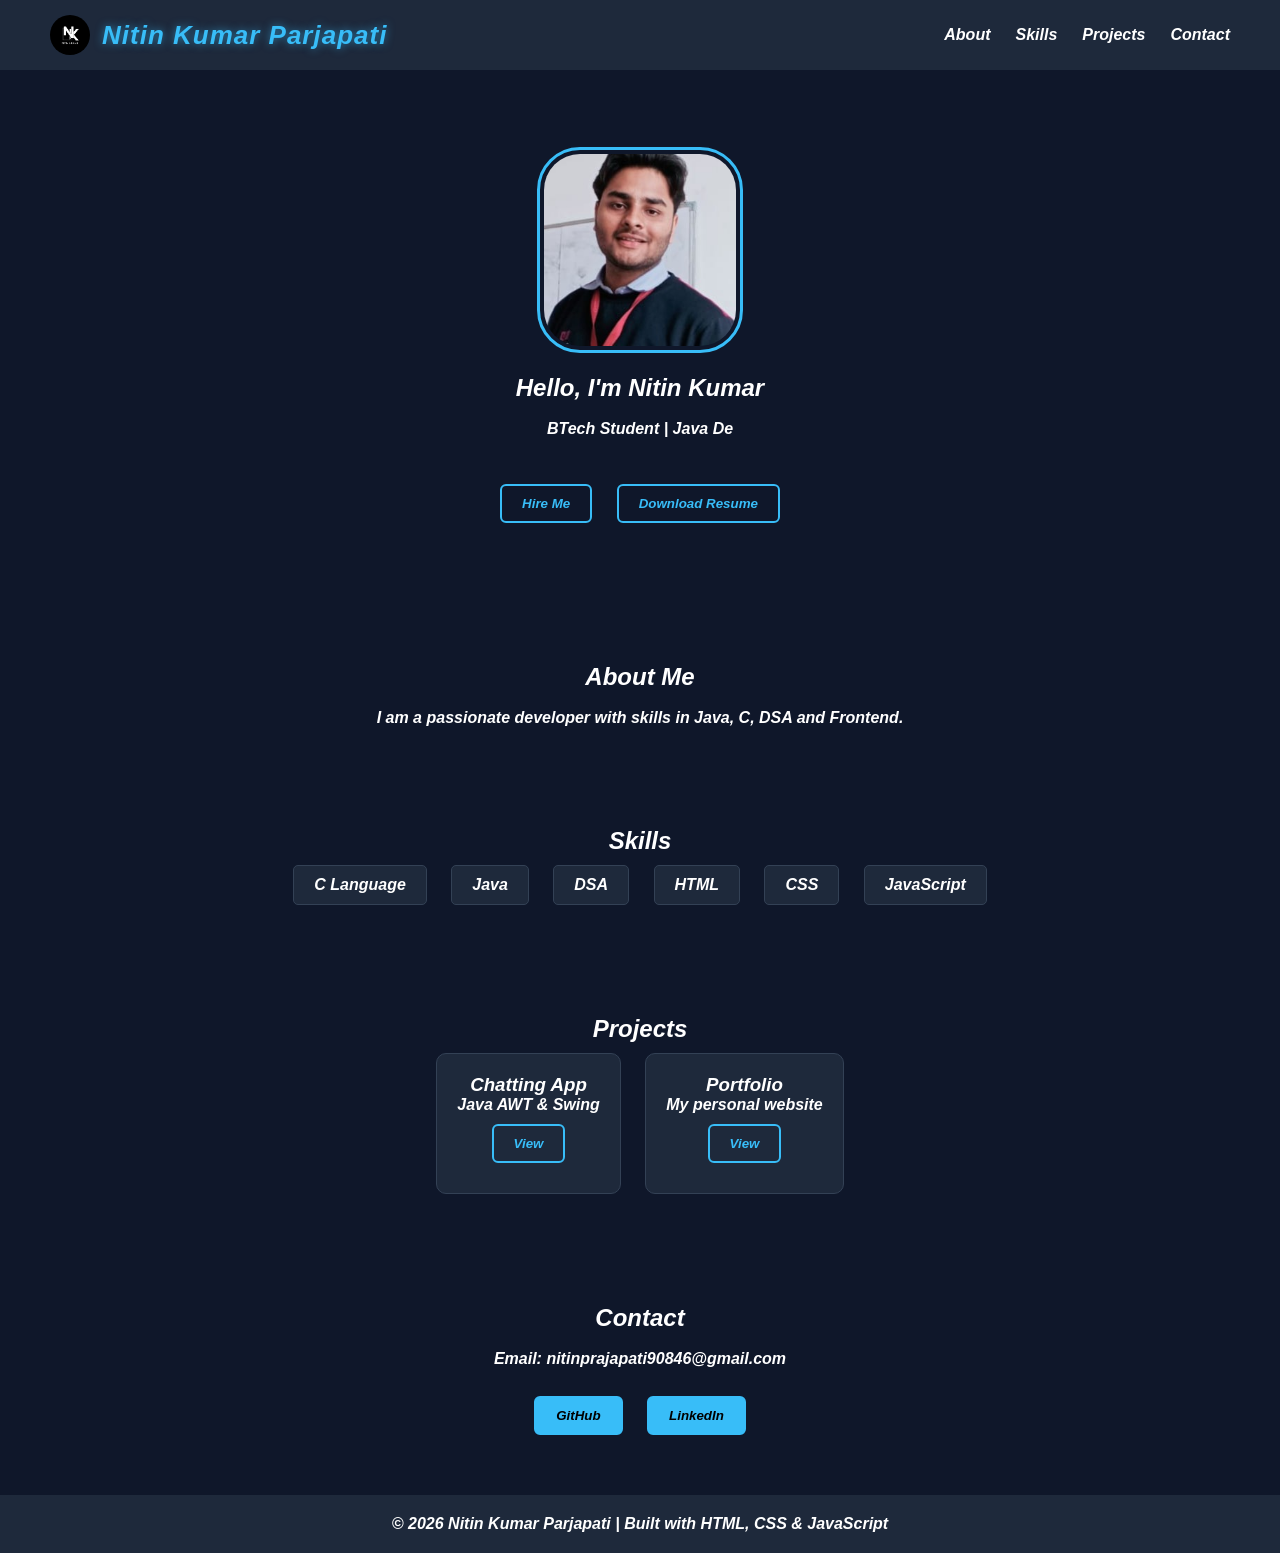
<file: index.html>
<!DOCTYPE html>
<html lang="en">
<head>
    <meta charset="UTF-8">
    <title>Nitin Portfolio</title>
     <link href="https://fonts.googleapis.com/css2?family=Great+Vibes&display=swap" rel="stylesheet">
    <link rel="stylesheet" href="portfoliocss.css">
   
</head>
<body>

    <!-- NAVBAR -->
    <nav>
        <h1 class="logo">
    <img src="Black and White Modern Personal Logo.png" class="logo-img"> Nitin Kumar Parjapati
</h1>
      
        <ul>
            <li onclick="scrollToSection('about')">About</li>
            <li onclick="scrollToSection('skills')">Skills</li>
            <li onclick="scrollToSection('projects')">Projects</li>
            <li onclick="scrollToSection('contact')">Contact</li>
        </ul>
    </nav>

    <!-- HERO -->
    <div class="hero">
         <!-- PROFILE IMAGE -->
    <img src="Myphoto.jpg" alt="Nitin Photo" class="profile-img">

        <h2>Hello, I'm <span>Nitin Kumar</span></h2>
        <br>
        <p id="typing"></p>
<br><br>
        <button onclick="hireMe()">Hire Me</button>
        <button onclick="downloadResume()">Download Resume</button>
    </div>

    <!-- ABOUT -->
    <section id="about">
        <h2>About Me</h2><br>
        <p>
            I am a passionate developer with skills in Java, C, DSA and Frontend.
        </p>
    </section>

    <!-- SKILLS -->
    <section id="skills" class="skills">
        <h2>Skills</h2>
       <div onclick="openC()">C Language</div>
        <div onclick="openCert()">Java</div>
        <div onclick="openDSA()">DSA</div>
<div onclick="openHTML()">HTML</div>
<div onclick="openCSS()">CSS</div>
<div onclick="openJS()">JavaScript</div>
    </section>

    <!-- PROJECTS -->
    <section id="projects">
        <h2>Projects</h2>

        <div class="project-card">
            <h3>Chatting App</h3>
            <p>Java AWT & Swing</p>
            <button onclick="project1Alert()">View</button>
        </div>

        <div class="project-card">
            <h3>Portfolio</h3>
            <p>My personal website</p>
            <button onclick=" project2Alert()">View</button>
        </div>
    </section>

    <!-- CONTACT -->
    <section id="contact">
        <h2>Contact</h2><br>
        <p>Email: nitinprajapati90846@gmail.com</p><br>

        <div class="socials">
            <button onclick="openGitHub()">GitHub</button>
            <button onclick="openLinkedIn()">LinkedIn</button>
        </div>
    </section>

    <footer>
        <p>© 2026 Nitin Kumar Parjapati | Built with HTML, CSS & JavaScript</p>
    </footer>

    <!-- IMPORTANT: JS at bottom -->
    <script src="portfoliojs.js"></script>
</body>
</html>
</file>
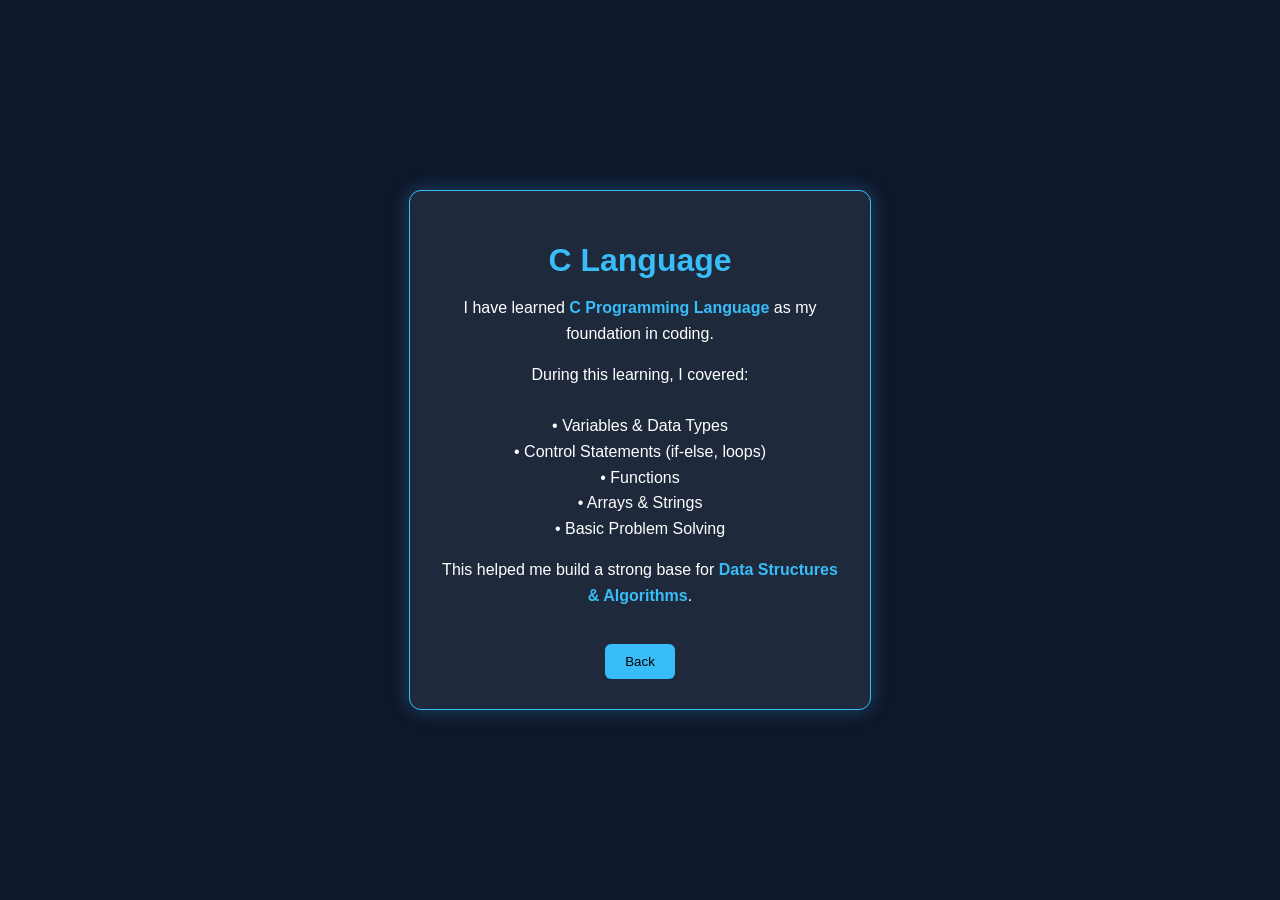
<file: C.html>
<!DOCTYPE html>
<html lang="en">

<head>
    <meta charset="UTF-8">
    <title>C Language</title>
    <style>
        body {
            margin: 0;
            font-family: Arial, sans-serif;
            background: #0f172a;
            color: white;
            display: flex;
            justify-content: center;
            align-items: center;
            height: 100vh;
        }

        .card {
            background: #1e293b;
            padding: 30px;
            border-radius: 12px;
            width: 400px;
            text-align: center;
            border: 1px solid #38bdf8;
            box-shadow: 0 0 20px rgba(56, 189, 248, 0.3);
            transition: 0.3s;
        }

        .card:hover {
            transform: scale(1.05);
        }

        h1 {
            color: #38bdf8;
            margin-bottom: 15px;
        }

        p {
            line-height: 1.6;
        }

        .highlight {
            color: #38bdf8;
            font-weight: bold;
        }

        button {
            margin-top: 20px;
            padding: 10px 20px;
            border: none;
            background: #38bdf8;
            color: black;
            border-radius: 6px;
            cursor: pointer;
        }

        button:hover {
            background: white;
        }
    </style>
</head>

<body>

    <div class="card">
        <h1>C Language</h1>

        <p>
            I have learned <span class="highlight">C Programming Language</span>
            as my foundation in coding.
        </p>

        <p>
            During this learning, I covered:
            <br><br>
            • Variables & Data Types <br>
            • Control Statements (if-else, loops) <br>
            • Functions <br>
            • Arrays & Strings <br>
            • Basic Problem Solving
        </p>

        <p>
            This helped me build a strong base for
            <span class="highlight">Data Structures & Algorithms</span>.
        </p>

        <button onclick="goBack()">Back</button>
    </div>

    <script>
        function goBack() {
            window.close();
        }
    </script>

</body>

</html>
</file>
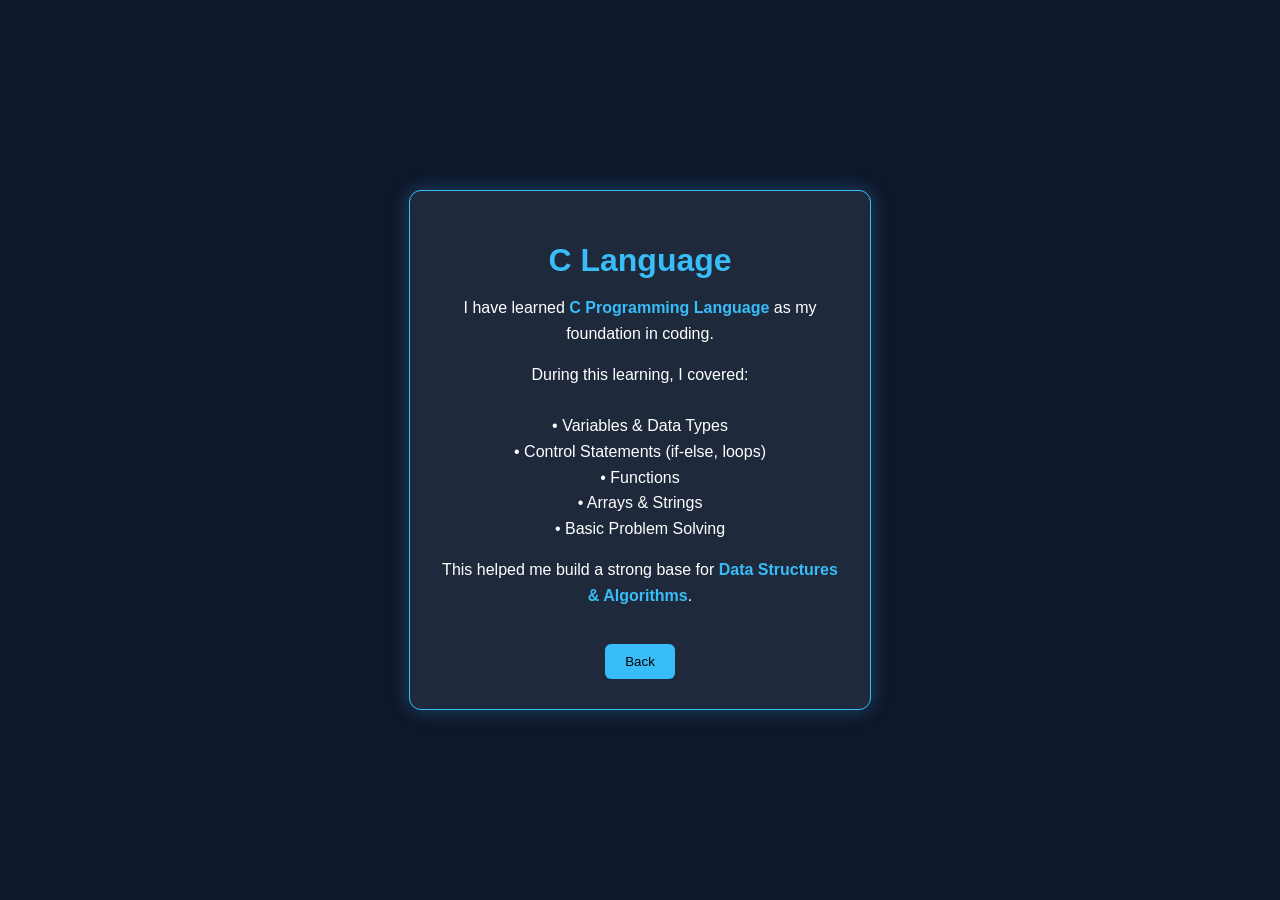
<file: c.html>
<!DOCTYPE html>
<html lang="en">

<head>
    <meta charset="UTF-8">
    <title>C Language</title>
    <style>
        body {
            margin: 0;
            font-family: Arial, sans-serif;
            background: #0f172a;
            color: white;
            display: flex;
            justify-content: center;
            align-items: center;
            height: 100vh;
        }

        .card {
            background: #1e293b;
            padding: 30px;
            border-radius: 12px;
            width: 400px;
            text-align: center;
            border: 1px solid #38bdf8;
            box-shadow: 0 0 20px rgba(56, 189, 248, 0.3);
            transition: 0.3s;
        }

        .card:hover {
            transform: scale(1.05);
        }

        h1 {
            color: #38bdf8;
            margin-bottom: 15px;
        }

        p {
            line-height: 1.6;
        }

        .highlight {
            color: #38bdf8;
            font-weight: bold;
        }

        button {
            margin-top: 20px;
            padding: 10px 20px;
            border: none;
            background: #38bdf8;
            color: black;
            border-radius: 6px;
            cursor: pointer;
        }

        button:hover {
            background: white;
        }
    </style>
</head>

<body>

    <div class="card">
        <h1>C Language</h1>

        <p>
            I have learned <span class="highlight">C Programming Language</span>
            as my foundation in coding.
        </p>

        <p>
            During this learning, I covered:
            <br><br>
            • Variables & Data Types <br>
            • Control Statements (if-else, loops) <br>
            • Functions <br>
            • Arrays & Strings <br>
            • Basic Problem Solving
        </p>

        <p>
            This helped me build a strong base for
            <span class="highlight">Data Structures & Algorithms</span>.
        </p>

        <button onclick="goBack()">Back</button>
    </div>

    <script>
        function goBack() {
            window.close();
        }
    </script>

</body>

</html>
</file>
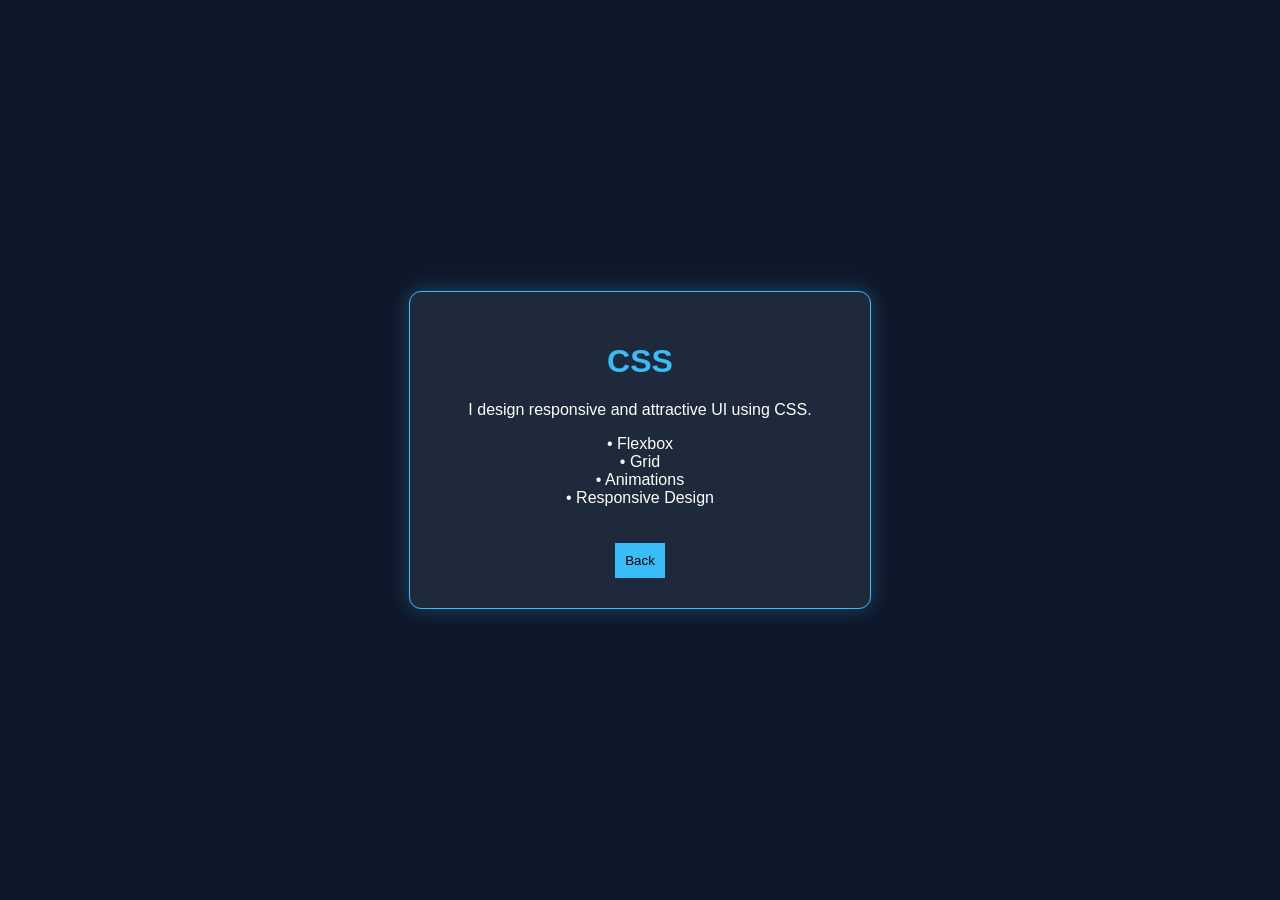
<file: css.html>
<!DOCTYPE html>
<html>

<head>
    <title>CSS</title>
    <style>
        body {
            margin: 0;
            font-family: Arial;
            background: #0f172a;
            color: white;
            display: flex;
            justify-content: center;
            align-items: center;
            height: 100vh;
        }

        .card {
            background: #1e293b;
            padding: 30px;
            border-radius: 12px;
            width: 400px;
            text-align: center;
            border: 1px solid #38bdf8;
            box-shadow: 0 0 20px rgba(56, 189, 248, 0.3);
            transition: 0.3s;
        }

        .card:hover {
            transform: scale(1.05);
        }

        h1 {
            color: #38bdf8;
        }

        .highlight {
            color: #38bdf8;
            font-weight: bold;
        }

        button {
            margin-top: 20px;
            padding: 10px;
            background: #38bdf8;
            border: none;
            cursor: pointer;
        }

        button:hover {
            background: white;
        }
    </style>
</head>

<body>
    <div class="card">
        <h1>CSS</h1>
        <p>I design responsive and attractive UI using CSS.</p>
        <p>• Flexbox <br> • Grid <br> • Animations <br> • Responsive Design</p>
        <button onclick="window.close()">Back</button>
    </div>
</body>

</html>
</file>
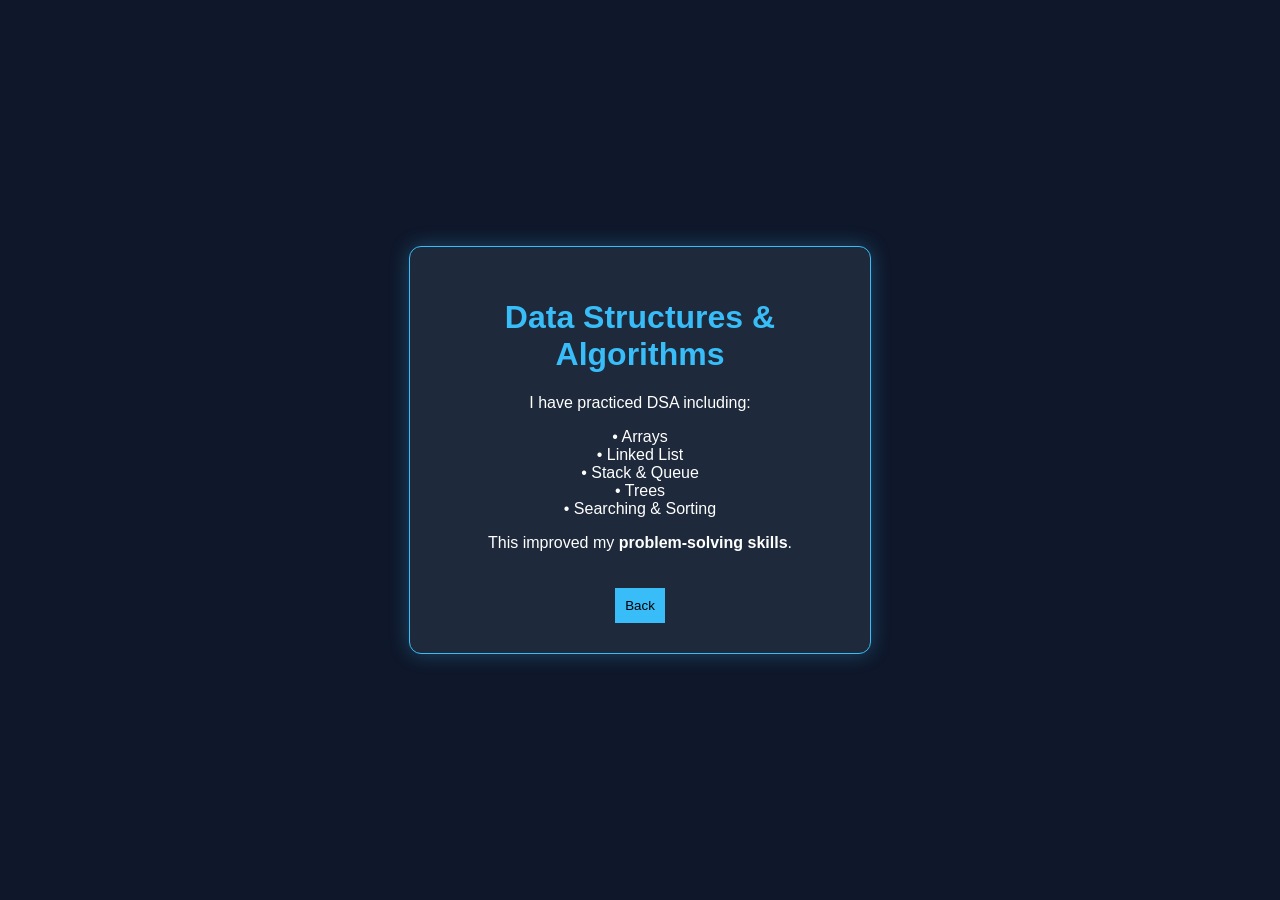
<file: dsa.html>
<!DOCTYPE html>
<html>
<head>
    <title>DSA</title>
    <style>
       body {
    margin: 0;
    font-family: Arial;
    background: #0f172a;
    color: white;
    display: flex;
    justify-content: center;
    align-items: center;
    height: 100vh;
}
.card {
    background: #1e293b;
    padding: 30px;
    border-radius: 12px;
    width: 400px;
    text-align: center;
    border: 1px solid #38bdf8;
    box-shadow: 0 0 20px rgba(56,189,248,0.3);
    transition: 0.3s;
}
.card:hover { transform: scale(1.05); }
h1 { color: #38bdf8; }
.highlight { color: #38bdf8; font-weight: bold; }
button {
    margin-top: 20px;
    padding: 10px;
    background: #38bdf8;
    border: none;
    cursor: pointer;
}
button:hover { background: white; }
    </style>
</head>
<body>
<div class="card">
<h1>Data Structures & Algorithms</h1>
<p>I have practiced DSA including:</p>
<p>• Arrays <br> • Linked List <br> • Stack & Queue <br> • Trees <br> • Searching & Sorting</p>
<p>This improved my <b>problem-solving skills</b>.</p>
<button onclick="window.close()">Back</button>
</div>
</body>
</html>
</file>
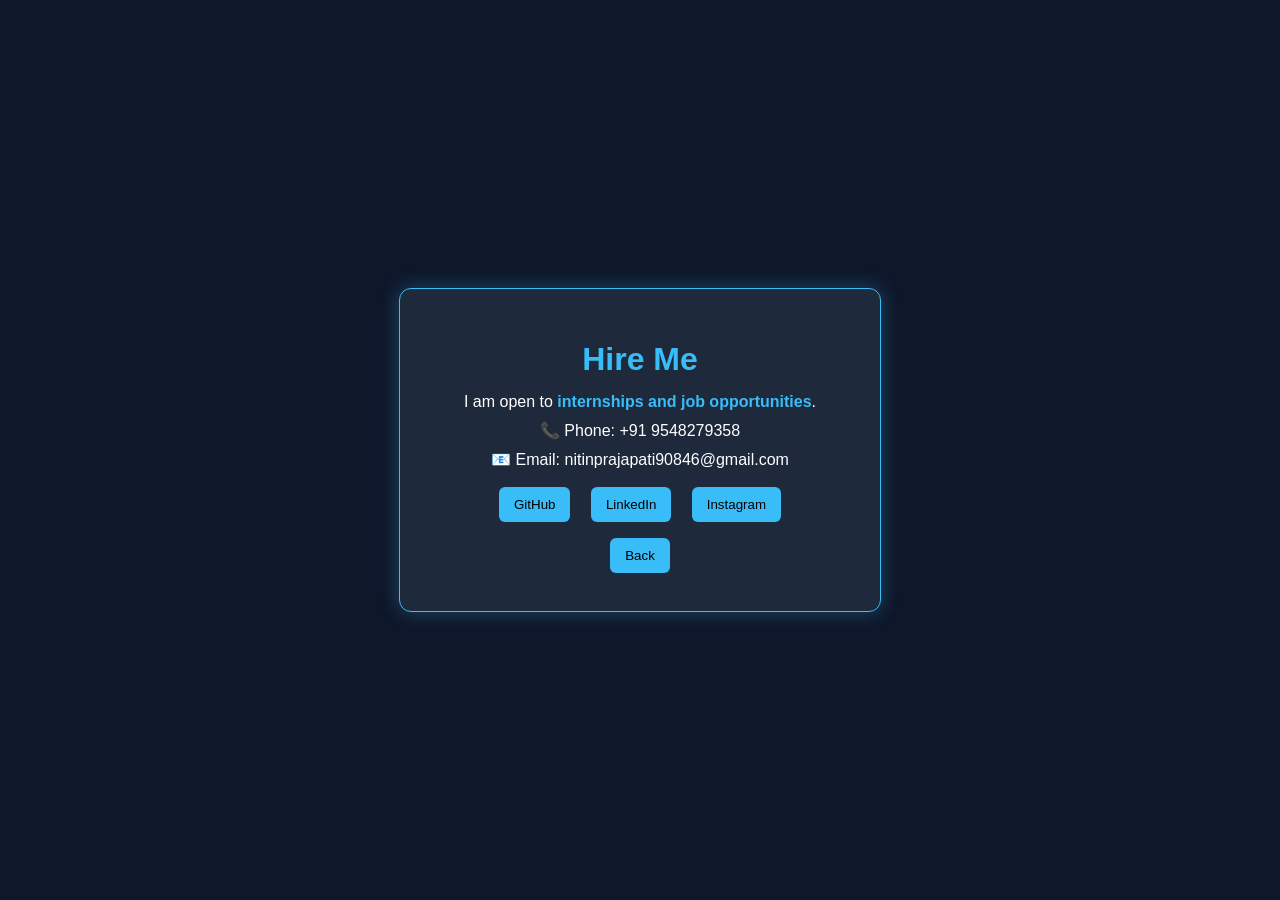
<file: hireme.html>
<!DOCTYPE html>
<html lang="en">
<head>
    <meta charset="UTF-8">
    <title>Hire Me</title>
    <style>
        body {
            margin: 0;
            font-family: Arial;
            background: #0f172a;
            color: white;
            display: flex;
            justify-content: center;
            align-items: center;
            height: 100vh;
        }

        .card {
            background: #1e293b;
            padding: 30px;
            border-radius: 12px;
            width: 420px;
            text-align: center;
            border: 1px solid #38bdf8;
            box-shadow: 0 0 20px rgba(56,189,248,0.3);
            transition: 0.3s;
        }

        .card:hover {
            transform: scale(1.05);
        }

        h1 {
            color: #38bdf8;
            margin-bottom: 15px;
        }

        p {
            margin: 10px 0;
        }

        .highlight {
            color: #38bdf8;
            font-weight: bold;
        }

        .buttons a {
            text-decoration: none;
        }

        button {
            margin: 8px;
            padding: 10px 15px;
            border: none;
            background: #38bdf8;
            color: black;
            border-radius: 6px;
            cursor: pointer;
        }

        button:hover {
            background: white;
        }
    </style>
</head>
<body>

<div class="card">
    <h1>Hire Me</h1>

    <p>I am open to <span class="highlight">internships and job opportunities</span>.</p>

    <p>📞 Phone: +91 9548279358</p>
    <p>📧 Email: nitinprajapati90846@gmail.com</p>

    <div class="buttons">
        <a href="https://github.com/dashboard" target="_blank">
            <button>GitHub</button>
        </a>

        <a href="https://www.linkedin.com/in/YOUR-PROFILE" target="_blank">
            <button>LinkedIn</button>
        </a>

        <a href="https://www.instagram.com/nitin_prjaptiii?igsh=MTk2dHduc3UycDh0ZQ==" target="_blank">
            <button>Instagram</button>
        </a>
    </div>

    <button onclick="window.close()">Back</button>
</div>

</body>
</html>
</file>
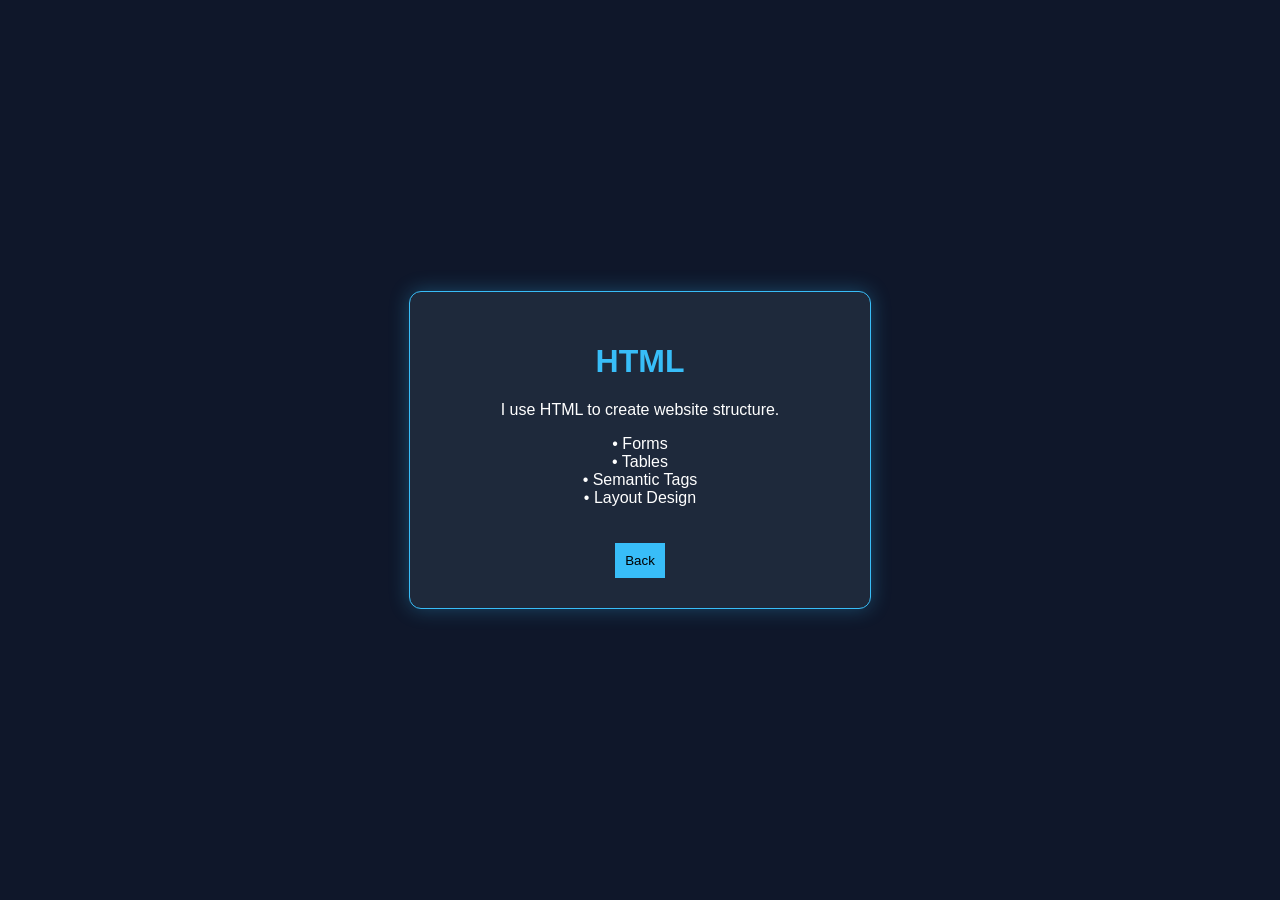
<file: html.html>
<!DOCTYPE html>
<html>

<head>
    <title>HTML</title>
    <style>
        body {
            margin: 0;
            font-family: Arial;
            background: #0f172a;
            color: white;
            display: flex;
            justify-content: center;
            align-items: center;
            height: 100vh;
        }

        .card {
            background: #1e293b;
            padding: 30px;
            border-radius: 12px;
            width: 400px;
            text-align: center;
            border: 1px solid #38bdf8;
            box-shadow: 0 0 20px rgba(56, 189, 248, 0.3);
            transition: 0.3s;
        }

        .card:hover {
            transform: scale(1.05);
        }

        h1 {
            color: #38bdf8;
        }

        .highlight {
            color: #38bdf8;
            font-weight: bold;
        }

        button {
            margin-top: 20px;
            padding: 10px;
            background: #38bdf8;
            border: none;
            cursor: pointer;
        }

        button:hover {
            background: white;
        }
    </style>
</head>

<body>
    <div class="card">
        <h1>HTML</h1>
        <p>I use HTML to create website structure.</p>
        <p>• Forms <br> • Tables <br> • Semantic Tags <br> • Layout Design</p>
        <button onclick="window.close()">Back</button>
    </div>
</body>

</html>
</file>
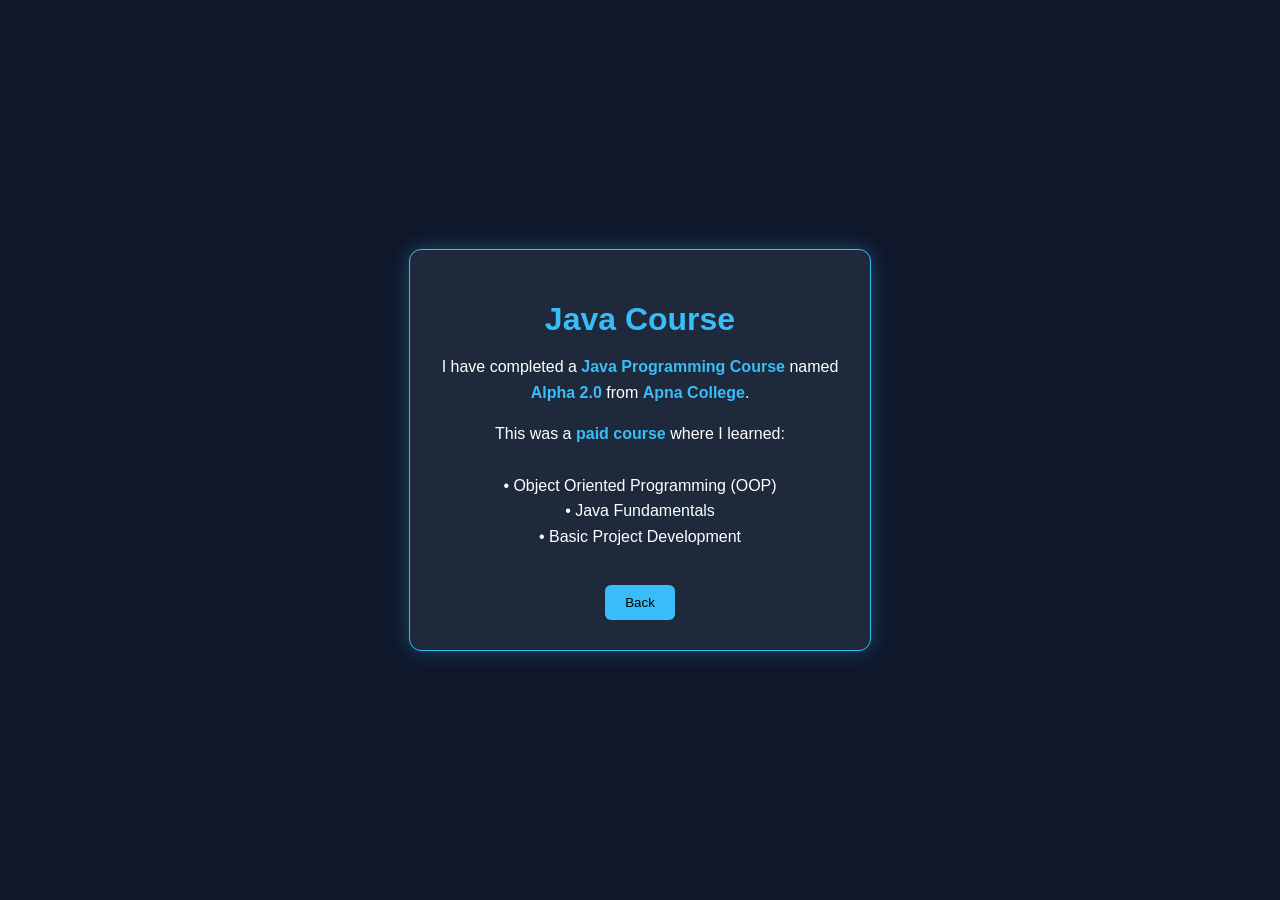
<file: java.html>
<!DOCTYPE html>
<html lang="en">
<head>
    <meta charset="UTF-8">
    <title>Java Course</title>
    <style>
        body {
            margin: 0;
            font-family: Arial, sans-serif;
            background: #0f172a;
            color: white;
            display: flex;
            justify-content: center;
            align-items: center;
            height: 100vh;
        }

        .card {
            background: #1e293b;
            padding: 30px;
            border-radius: 12px;
            width: 400px;
            text-align: center;
            border: 1px solid #38bdf8;
            box-shadow: 0 0 20px rgba(56, 189, 248, 0.3);
            transition: 0.3s;
        }

        .card:hover {
            transform: scale(1.05);
        }

        h1 {
            color: #38bdf8;
            margin-bottom: 15px;
        }

        p {
            line-height: 1.6;
        }

        .highlight {
            color: #38bdf8;
            font-weight: bold;
        }

        button {
            margin-top: 20px;
            padding: 10px 20px;
            border: none;
            background: #38bdf8;
            color: black;
            border-radius: 6px;
            cursor: pointer;
        }

        button:hover {
            background: white;
        }
    </style>
</head>
<body>

    <div class="card">
        <h1>Java Course</h1>

        <p>
            I have completed a <span class="highlight">Java Programming Course</span> 
            named <span class="highlight">Alpha 2.0</span> from 
            <span class="highlight">Apna College</span>.
        </p>

        <p>
            This was a <span class="highlight">paid course</span> where I learned:
            <br><br>
            • Object Oriented Programming (OOP) <br>
            • Java Fundamentals <br>
            • Basic Project Development
        </p>

        <button onclick="goBack()">Back</button>
    </div>

    <script>
        function goBack() {
            window.close();
        }
    </script>

</body>
</html>
</file>
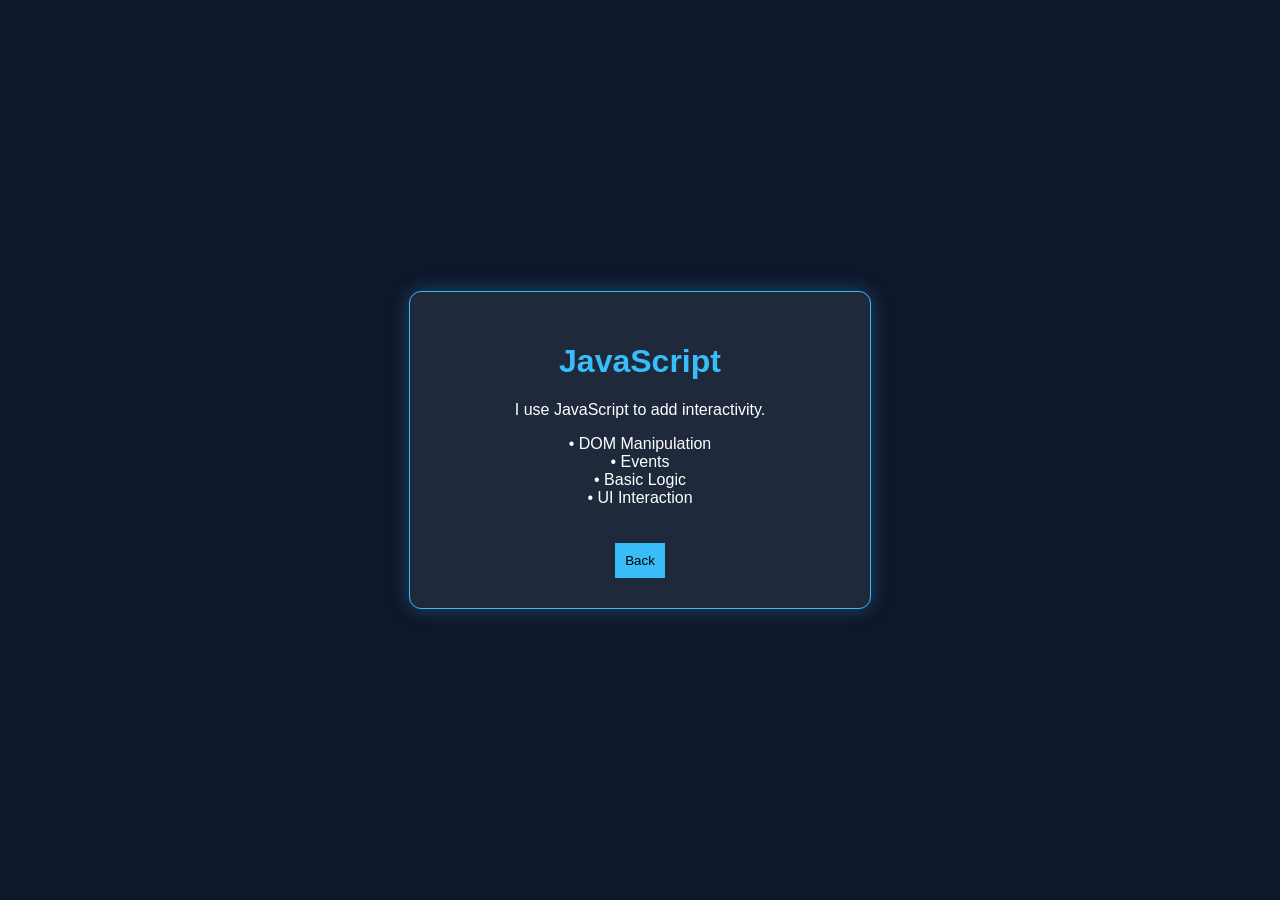
<file: js.html>
<!DOCTYPE html>
<html>

<head>
    <title>JavaScript</title>
    <style>
        body {
            margin: 0;
            font-family: Arial;
            background: #0f172a;
            color: white;
            display: flex;
            justify-content: center;
            align-items: center;
            height: 100vh;
        }

        .card {
            background: #1e293b;
            padding: 30px;
            border-radius: 12px;
            width: 400px;
            text-align: center;
            border: 1px solid #38bdf8;
            box-shadow: 0 0 20px rgba(56, 189, 248, 0.3);
            transition: 0.3s;
        }

        .card:hover {
            transform: scale(1.05);
        }

        h1 {
            color: #38bdf8;
        }

        .highlight {
            color: #38bdf8;
            font-weight: bold;
        }

        button {
            margin-top: 20px;
            padding: 10px;
            background: #38bdf8;
            border: none;
            cursor: pointer;
        }

        button:hover {
            background: white;
        }
    </style>
</head>

<body>
    <div class="card">
        <h1>JavaScript</h1>
        <p>I use JavaScript to add interactivity.</p>
        <p>• DOM Manipulation <br> • Events <br> • Basic Logic <br> • UI Interaction</p>
        <button onclick="window.close()">Back</button>
    </div>
</body>

</html>
</file>
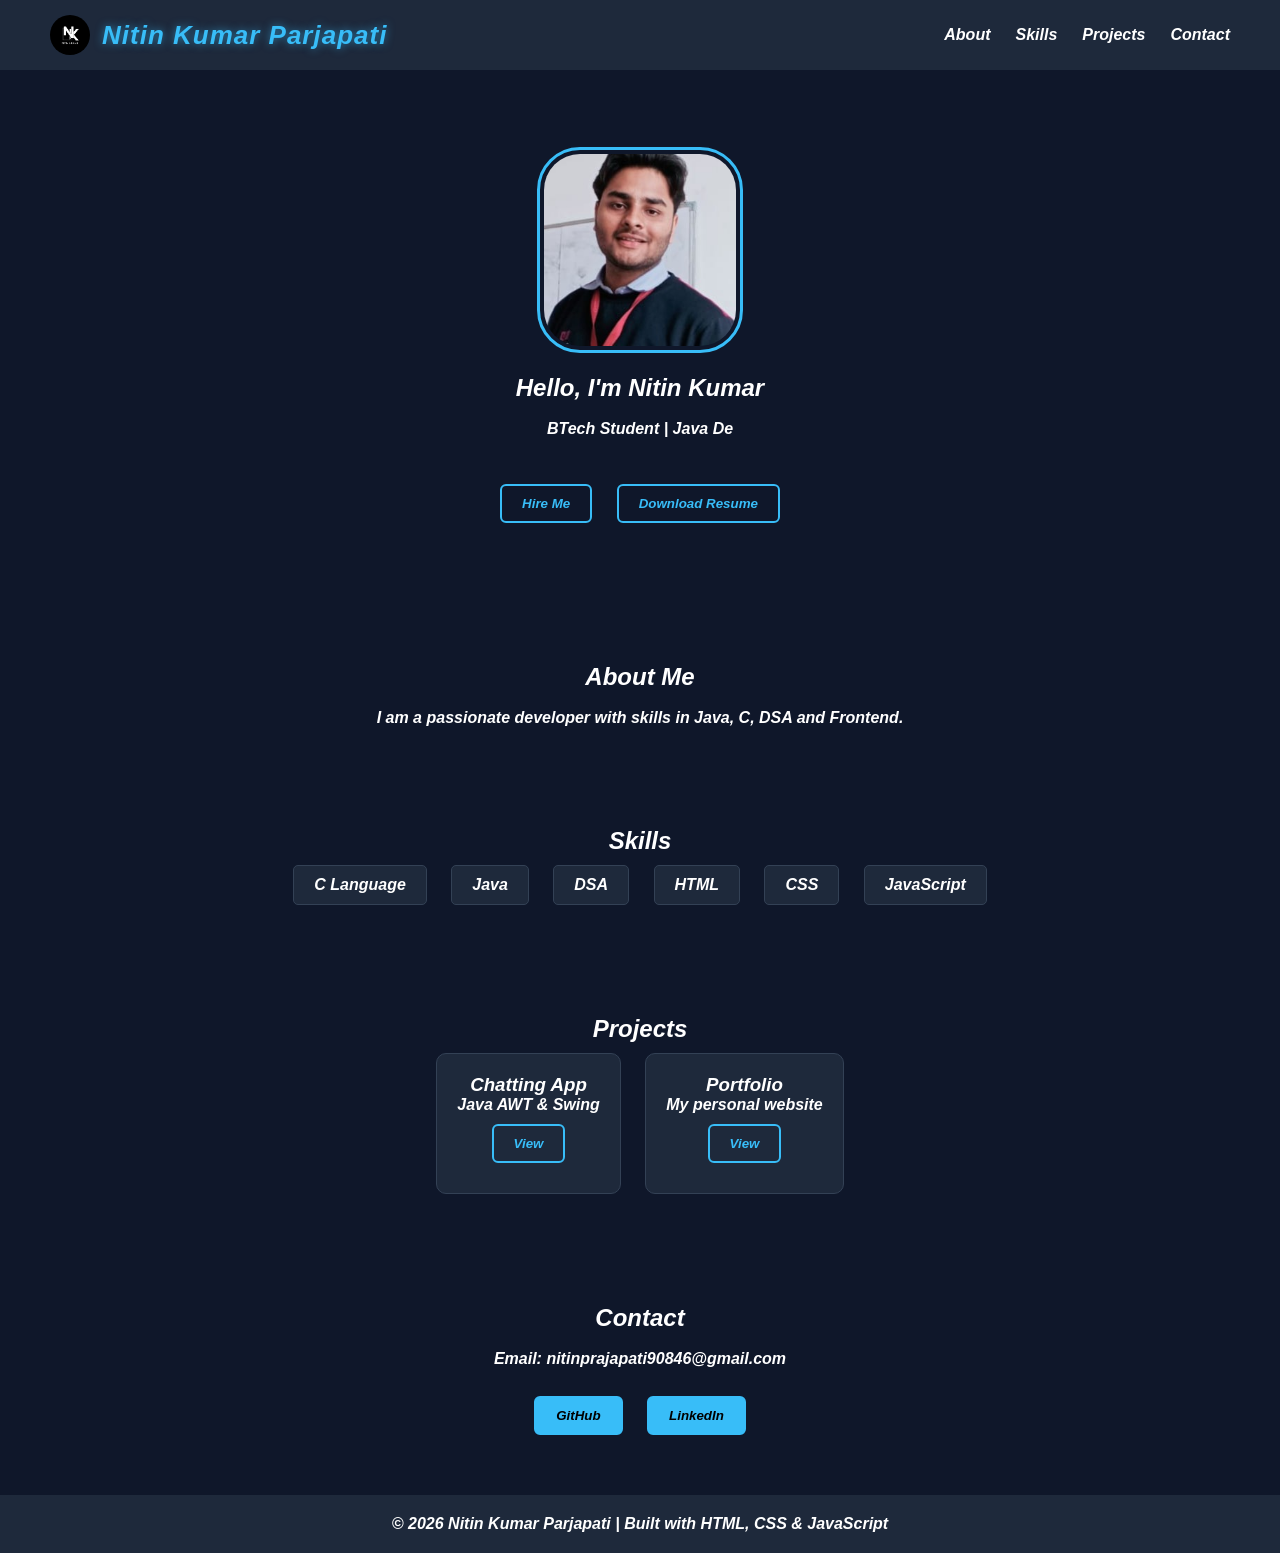
<file: portfolio.html>
<!DOCTYPE html>
<html lang="en">
<head>
    <meta charset="UTF-8">
    <title>Nitin Portfolio</title>
     <link href="https://fonts.googleapis.com/css2?family=Great+Vibes&display=swap" rel="stylesheet">
    <link rel="stylesheet" href="portfoliocss.css">
   
</head>
<body>

    <!-- NAVBAR -->
    <nav>
        <h1 class="logo">
    <img src="Black and White Modern Personal Logo.png" class="logo-img"> Nitin Kumar Parjapati
</h1>
      
        <ul>
            <li onclick="scrollToSection('about')">About</li>
            <li onclick="scrollToSection('skills')">Skills</li>
            <li onclick="scrollToSection('projects')">Projects</li>
            <li onclick="scrollToSection('contact')">Contact</li>
        </ul>
    </nav>

    <!-- HERO -->
    <div class="hero">
         <!-- PROFILE IMAGE -->
    <img src="Myphoto.jpg" alt="Nitin Photo" class="profile-img">

        <h2>Hello, I'm <span>Nitin Kumar</span></h2>
        <br>
        <p id="typing"></p>
<br><br>
        <button onclick="hireMe()">Hire Me</button>
        <button onclick="downloadResume()">Download Resume</button>
    </div>

    <!-- ABOUT -->
    <section id="about">
        <h2>About Me</h2><br>
        <p>
            I am a passionate developer with skills in Java, C, DSA and Frontend.
        </p>
    </section>

    <!-- SKILLS -->
    <section id="skills" class="skills">
        <h2>Skills</h2>
       <div onclick="openC()">C Language</div>
        <div onclick="openCert()">Java</div>
        <div onclick="openDSA()">DSA</div>
<div onclick="openHTML()">HTML</div>
<div onclick="openCSS()">CSS</div>
<div onclick="openJS()">JavaScript</div>
    </section>

    <!-- PROJECTS -->
    <section id="projects">
        <h2>Projects</h2>

        <div class="project-card">
            <h3>Chatting App</h3>
            <p>Java AWT & Swing</p>
            <button onclick="project1Alert()">View</button>
        </div>

        <div class="project-card">
            <h3>Portfolio</h3>
            <p>My personal website</p>
            <button onclick="project2Alert()">View</button>
        </div>
    </section>

    <!-- CONTACT -->
    <section id="contact">
        <h2>Contact</h2><br>
        <p>Email: nitinprajapati90846@gmail.com</p><br>

        <div class="socials">
            <button onclick="openGitHub()">GitHub</button>
            <button onclick="openLinkedIn()">LinkedIn</button>
        </div>
    </section>

    <footer>
        <p>© 2026 Nitin Kumar Parjapati | Built with HTML, CSS & JavaScript</p>
    </footer>

    <!-- IMPORTANT: JS at bottom -->
    <script src="portfoliojs.js"></script>
</body>
</html>
</file>
<file: portfoliocss.css>
/* RESET */
* {
    margin: 0;
    padding: 0;
    box-sizing: border-box;
    font-family: 'Poppins', sans-serif;
    font-weight: bold;
    font-style: italic;
}

/* BODY */
body {
    background: #0f172a;
    color: white;
}

/* NAVBAR */
nav {
    display: flex;
    justify-content: space-between;
    align-items: center;
    padding: 15px 50px;
    background: #1e293b;
    position: sticky;
    top: 0;
    z-index: 1000;
}

/* LOGO */
nav h1 {
    color: #38bdf8;
    font-size: 26px;
    letter-spacing: 1px;
    cursor: pointer;
    transition: 0.3s;
}
.logo-img {
    width: 40px;
    height: 40px;
    border-radius: 50%;
   
}
/* LOGO STYLE */
.logo {
    display: flex;
    align-items: center;
    gap: 12px;
    color: #38bdf8;
    transition: 0.3s;
}

/* LOGO BOX (NK) */
.logo-box {
    background: #38bdf8;
    color: black;
    padding: 6px 12px;
    border-radius: 8px;
    font-weight: bold;
    font-size: 18px;

    /* SHADOW */
    box-shadow: 0 0 10px rgba(56, 189, 248, 0.7);

    transition: 0.3s;
}

/* HOVER EFFECT */
.logo-box:hover {
    background: white;
    transform: scale(1.1);

    /* GLOW EFFECT */
    box-shadow: 0 0 20px #38bdf8;
}

/* TEXT SHADOW */
.logo {
    text-shadow: 0 0 8px rgba(56, 189, 248, 0.6);
}

nav h1:hover {
    color: white;
    transform: scale(1.05);
}

/* NAV LINKS */
nav ul {
    display: flex;
    list-style: none;
}

nav ul li {
    margin-left: 25px;
    cursor: pointer;
    position: relative;
    color: white;
    transition: 0.3s;
}

nav ul li:hover {
    color: #38bdf8;
}

nav ul li::after {
    content: "";
    position: absolute;
    width: 0%;
    height: 2px;
    background: #38bdf8;
    left: 0;
    bottom: -5px;
    transition: 0.3s;
}

nav ul li:hover::after {
    width: 100%;
}

/* HERO */
.hero {
    text-align: center;
    padding: 80px 20px;
}

/* PROFILE IMAGE */
.profile-img {
    width: 200px;
    height: 200px;
    border-radius: 20%;
    object-fit: cover;
    border: 4px solid #0f172a;
    outline: 3px solid #38bdf8;
    margin-bottom: 20px;
    transition: 0.3s;
}

.profile-img:hover {
    transform: scale(1.1);
    box-shadow: 0 0 25px #38bdf8;
}

/* BUTTONS */
button {
    padding: 10px 20px;
    margin: 10px;
    border: 2px solid #38bdf8;
    background: transparent;
    color: #38bdf8;
    border-radius: 6px;
    cursor: pointer;
    transition: 0.3s;
}

button:hover {
    background: #38bdf8;
    color: black;
    transform: scale(1.05);
}

.hero button:first-child {
    background: #38bdf8;
    color: black;
}

/* SECTION */
section {
    padding: 50px;
    text-align: center;
}

/* SKILLS */
.skills div {
    display: inline-block;
    margin: 10px;
    padding: 10px 20px;
    background: #1e293b;
    border-radius: 5px;
    border: 1px solid #334155;
    transition: 0.3s;
}

.skills div:hover {
    background: #38bdf8;
    color: black;
    transform: scale(1.1);
}

/* PROJECT CARDS */
.project-card {
    background: #1e293b;
    padding: 20px;
    margin: 10px;
    display: inline-block;
    border-radius: 10px;
    border: 1px solid #334155;
    transition: 0.3s;
}

.project-card:hover {
    border-color: #38bdf8;
    transform: translateY(-5px);
}

/* SOCIAL BUTTONS */
.socials button {
    background: #38bdf8;
    color: black;
}

.socials button:hover {
    background: white;
}

/* FOOTER */
footer {
    text-align: center;
    padding: 20px;
    background: #1e293b;
}

/* ================= RESPONSIVE ================= */

/* TABLET */
@media (max-width: 768px) {

    nav {
        flex-direction: column;
        padding: 15px 20px;
    }

    nav ul {
        margin-top: 10px;
    }

    .hero {
        padding: 50px 20px;
    }

    .profile-img {
        width: 150px;
        height: 150px;
    }

    section {
        padding: 30px 20px;
    }
}

/* MOBILE */
@media (max-width: 480px) {

    nav ul {
        flex-direction: column;
        align-items: center;
    }

    nav ul li {
        margin: 10px 0;
    }

    .hero h2 {
        font-size: 24px;
    }

    button {
        width: 90%;
    }

    .project-card {
        width: 90%;
        display: block;
        margin: 15px auto;
    }

    .skills div {
        display: block;
        width: 80%;
        margin: 10px auto;
    }
}
</file>
